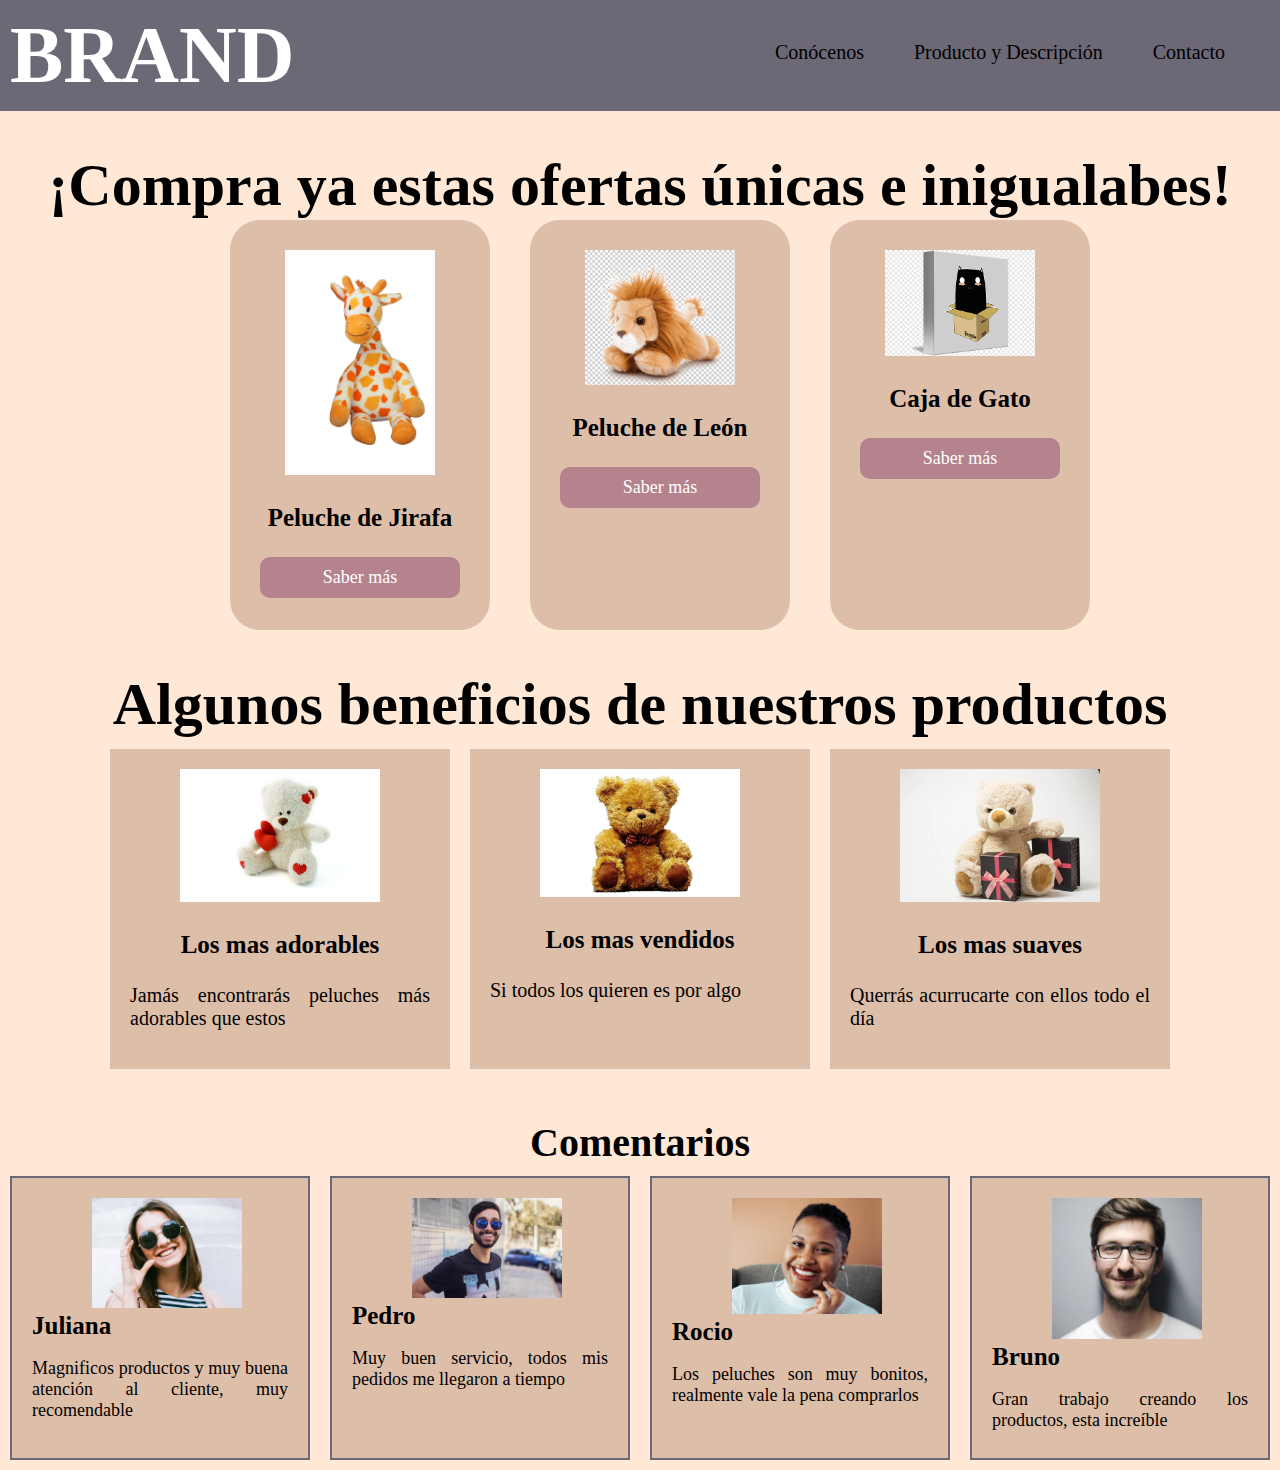
<file: index.html>
<!DOCTYPE html>
<html lang="es">
<head>
    <meta charset="UTF-8">
    <meta http-equiv="X-UA-Compatible" content="IE=edge">
    <meta name="viewport" content="width=device-width, initial-scale=1.0">
    <title>EMPRESA BRAND</title>
    <link rel="stylesheet" href="css/main.css">
    <link rel="icon" href="./imagenes/favicon.png">
</head>
<body>
    <!-- cabecera -->
    <header class="header">
        <h1 class="titulo1">BRAND</h1>
        <!-- ------------menu de navegacion -->
        <nav class="header_menu">
            <ul class="header__menu">
                <li><a href="conocenos.html">Conócenos</a></li>
                <li><a href="productos.html">Producto y Descripción</a></li>
                <li><a href="contacto.html">Contacto</a></li>
            </ul>
        </nav>
        <!-- -------------menu de navegacion -->
    </header>
    <!-- fin cabecera -->

    <!-- ---------producto principal -->
    <section>
        <h1 class="titulo2">¡Compra ya estas ofertas únicas e inigualabes!</h1>
        <div class="contenedor">
            <div class="tarjeta">
                <img src="./imagenes/jirafa.jpg" alt="peluche jirafa">
                <h3>Peluche de Jirafa</h3>
                <a href="#" class="boton">Saber más</a>
            </div>
            <div class="tarjeta">
                <img src="./imagenes/leon.png" alt="peluche leon">
                <h3>Peluche de León</h3>
                <a href="#" class="boton">Saber más</a>
            </div>
            <div class="tarjeta">
                <img src="./imagenes/cajagato.png" alt="caja diseño gato">
                <h3>Caja de Gato</h3>
                <a href="#" class="boton">Saber más</a>
            </div>
        </div>
    </section>
    <!-- ---------fin producto principal -->

    <!-- ------------- beneficios peluches -->
    <section>
        <h2 class="titulo2">Algunos beneficios de nuestros productos</h2>
        <div class="contenedor">
            <div class="beneficios">
                <img src="./imagenes/adorable.jpg" alt="peluche adorable">
                <h3>Los mas adorables</h3>
                <p>Jamás encontrarás peluches más adorables que estos</p>
            </div>
            <div class="beneficios">
                <img src="./imagenes/masvendido.jpg" alt="peluche mas vendido">
                <h3>Los mas vendidos</h3>
                <p>Si todos los quieren es por algo</p>
            </div>
            <div class="beneficios">
                <img src="./imagenes/suave.jpg" alt="peluches mas suaves">
                <h3>Los mas suaves</h3>
                <p>Querrás acurrucarte con ellos todo el día</p>
            </div>
        </div>
    </section>
    <!-- ------------fin beneficios peluches -->
    <section>
        <h3 class="titulo3">Comentarios</h3>
        <div class="contenedor">
            <div class="persona">
                <img src="./imagenes/cliente1.jpg" alt="">
                <h3>Juliana</h3>
                <p>Magnificos productos y muy buena atención al cliente, muy recomendable</p>
            </div>
            <div class="persona">
                <img src="./imagenes/cliente2.jpg" alt="">
                <h3>Pedro</h3>
                <p>Muy buen servicio, todos mis pedidos me llegaron a tiempo</p>
            </div>
            <div class="persona">
                <img src="./imagenes/cliente3.jpg" alt="">
                <h3>Rocio</h3>
                <p>Los peluches son muy bonitos, realmente vale la pena comprarlos</p>
            </div>
            <div class="persona">
                <img src="./imagenes/cliente4.jpg" alt="">
                <h3>Bruno</h3>
                <p>Gran trabajo creando los productos, esta increíble</p>
            </div>
        </div>
    </section>
    <!-- ------comentarios clientes -->
    <!-- -----fin comentarios clientes -->
</body>
</html>
</file>
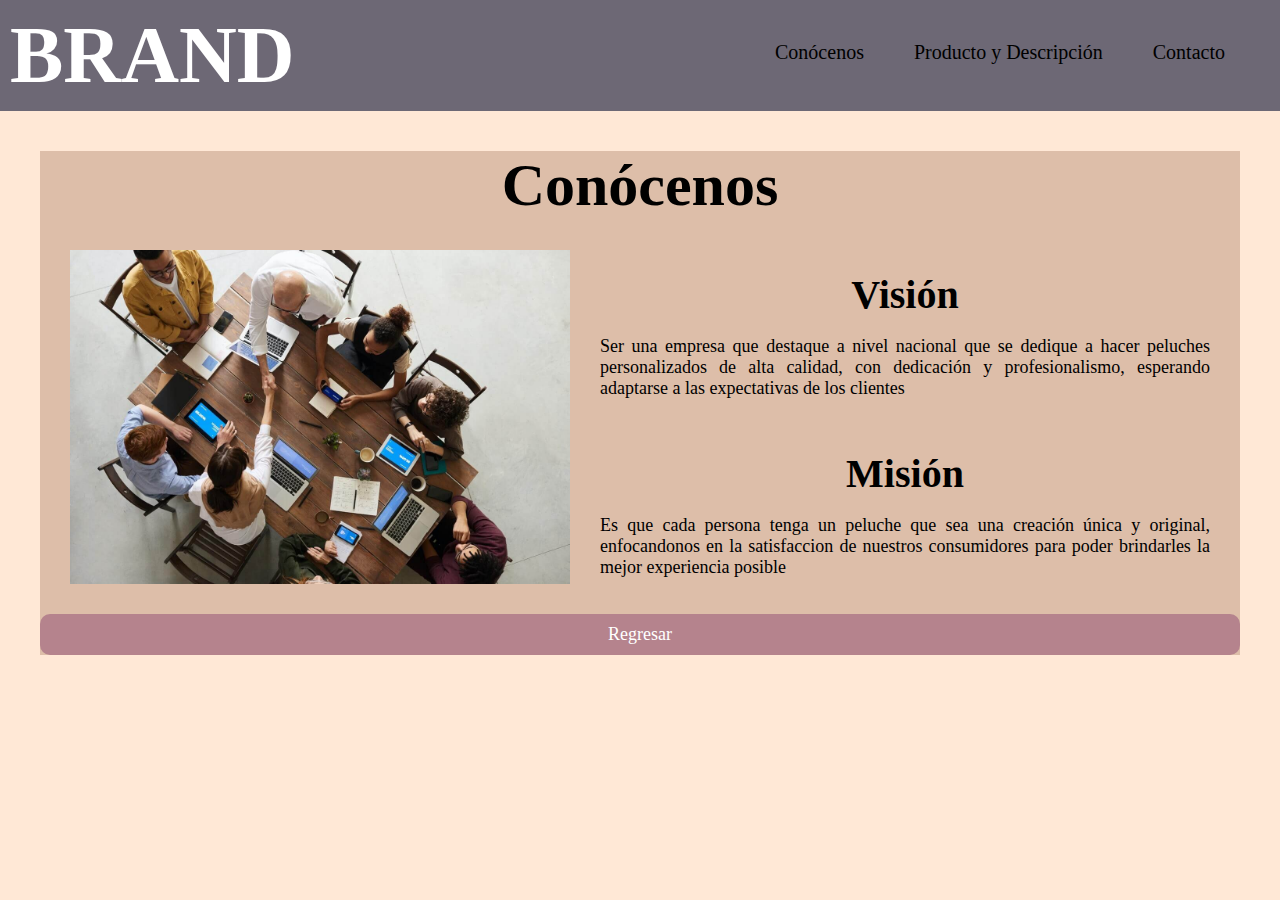
<file: conocenos.html>
<!DOCTYPE html>
<html lang="es">
<head>
    <meta charset="UTF-8">
    <meta http-equiv="X-UA-Compatible" content="IE=edge">
    <meta name="viewport" content="width=device-width, initial-scale=1.0">
    <title>EMPRESA BRAND</title>
    <link rel="stylesheet" href="css/main.css">
    <link rel="icon" href="./imagenes/favicon.png">
</head>
<body>
    <!-- cabecera -->
    <header class="header">
        <h1 class="titulo1">BRAND</h1>
        <!-- ------------menu de navegacion -->
        <nav class="header_menu">
            <ul class="header__menu">
                <li><a href="conocenos.html">Conócenos</a></li>
                <li><a href="productos.html">Producto y Descripción</a></li>
                <li><a href="contacto.html">Contacto</a></li>
            </ul>
        </nav>
        <!-- -------------menu de navegacion -->
    </header>
    <!-- fin cabecera -->

    <!-- conocenos -->
    <main class="principal_conocenos">
        <h1 class="titulo2">Conócenos</h1>
        <div class="contenedor">
            <img class="conocenos" src="./imagenes/conocenos.jpg" alt="">
            <div class="mision_vision">
                <h2 class="titulo3">Visión</h2>
                <p>Ser una empresa que destaque a nivel nacional que se dedique a hacer peluches personalizados 
                    de alta calidad, con dedicación y profesionalismo, esperando adaptarse a las expectativas 
                    de los clientes</p>
                <h2 class="titulo3">Misión</h2>
                <p>Es que cada persona tenga un peluche que sea una creación única y original, enfocandonos
                    en la satisfaccion de nuestros consumidores para poder brindarles la mejor experiencia
                    posible</p>
            </div>
        </div>
        <a class="boton" href="index.html">Regresar</a>
    </main>
    <!-- fin de conocenos -->
</file>
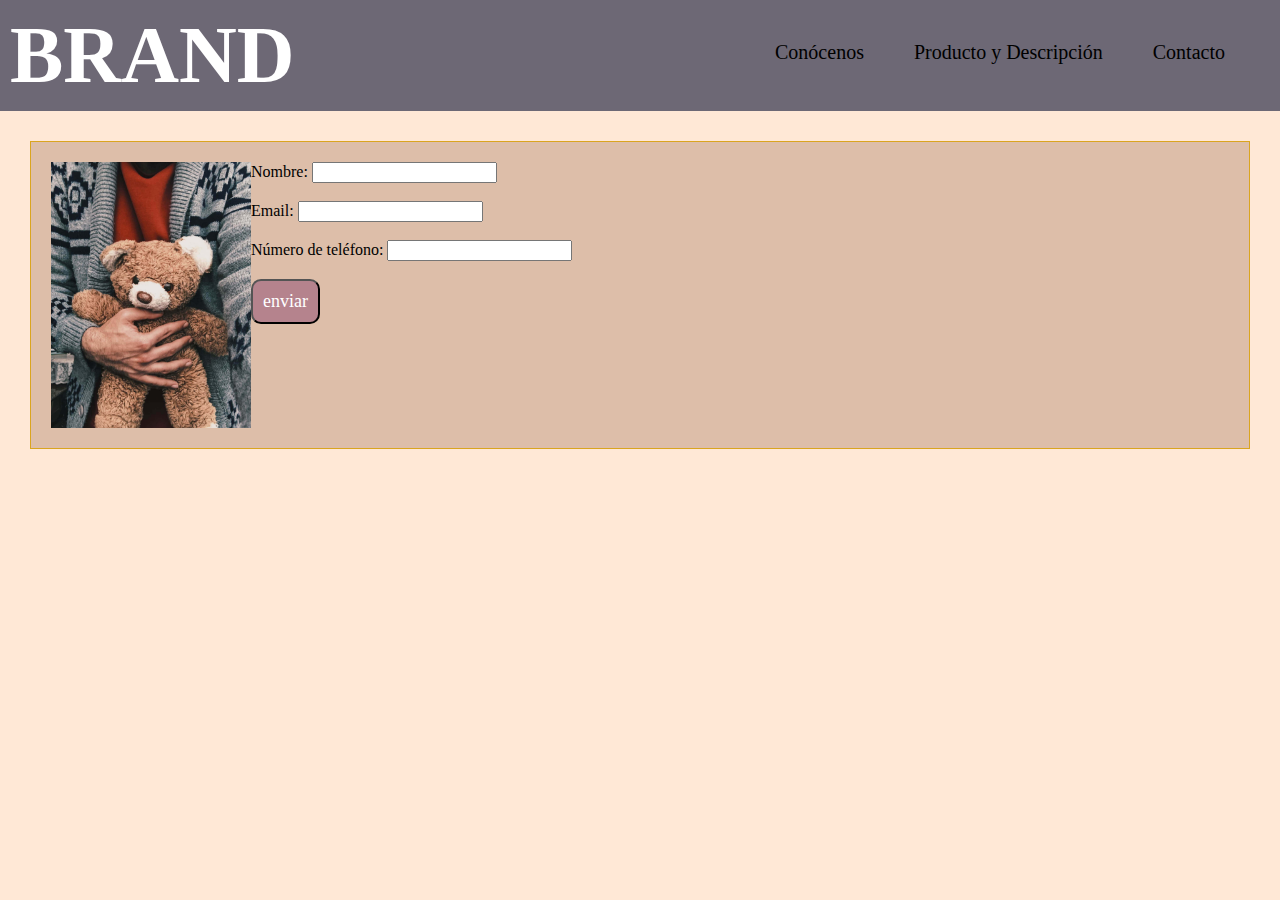
<file: contacto.html>
<!DOCTYPE html>
<html lang="es">
<head>
    <meta charset="UTF-8">
    <meta http-equiv="X-UA-Compatible" content="IE=edge">
    <meta name="viewport" content="width=device-width, initial-scale=1.0">
    <title>EMPRESA BRAND</title>
    <link rel="stylesheet" href="css/main.css">
    <link rel="icon" href="./imagenes/favicon.png">
</head>
<body>
    <!-- cabecera -->
    <header class="header">
        <h1 class="titulo1">BRAND</h1>
        <!-- ------------menu de navegacion -->
        <nav class="header_menu">
            <ul class="header__menu">
                <li><a href="conocenos.html">Conócenos</a></li>
                <li><a href="productos.html">Producto y Descripción</a></li>
                <li><a href="contacto.html">Contacto</a></li>
            </ul>
        </nav>
        <!-- -------------menu de navegacion -->
    </header>
    <!-- fin cabecera -->

    <!-- formulario -->
    <main class="formulario">
        <img src="./imagenes/foto1.jpg" alt="foto1">
        <form>
            <label">Nombre: <input type="text" name="nombre" id="nombre"></label>
            <br>
            <br>
            <label>Email: <input type="email" name="correo" id="correo"></label>
            <br>
            <br>
            <label>Número de teléfono: <input type="number" name="número" id="número"></label>
            <br>
            <br>
            <input type="submit" value="enviar" class="boton">
        </form>
    </main>
    <!-- fin formulario -->
</file>
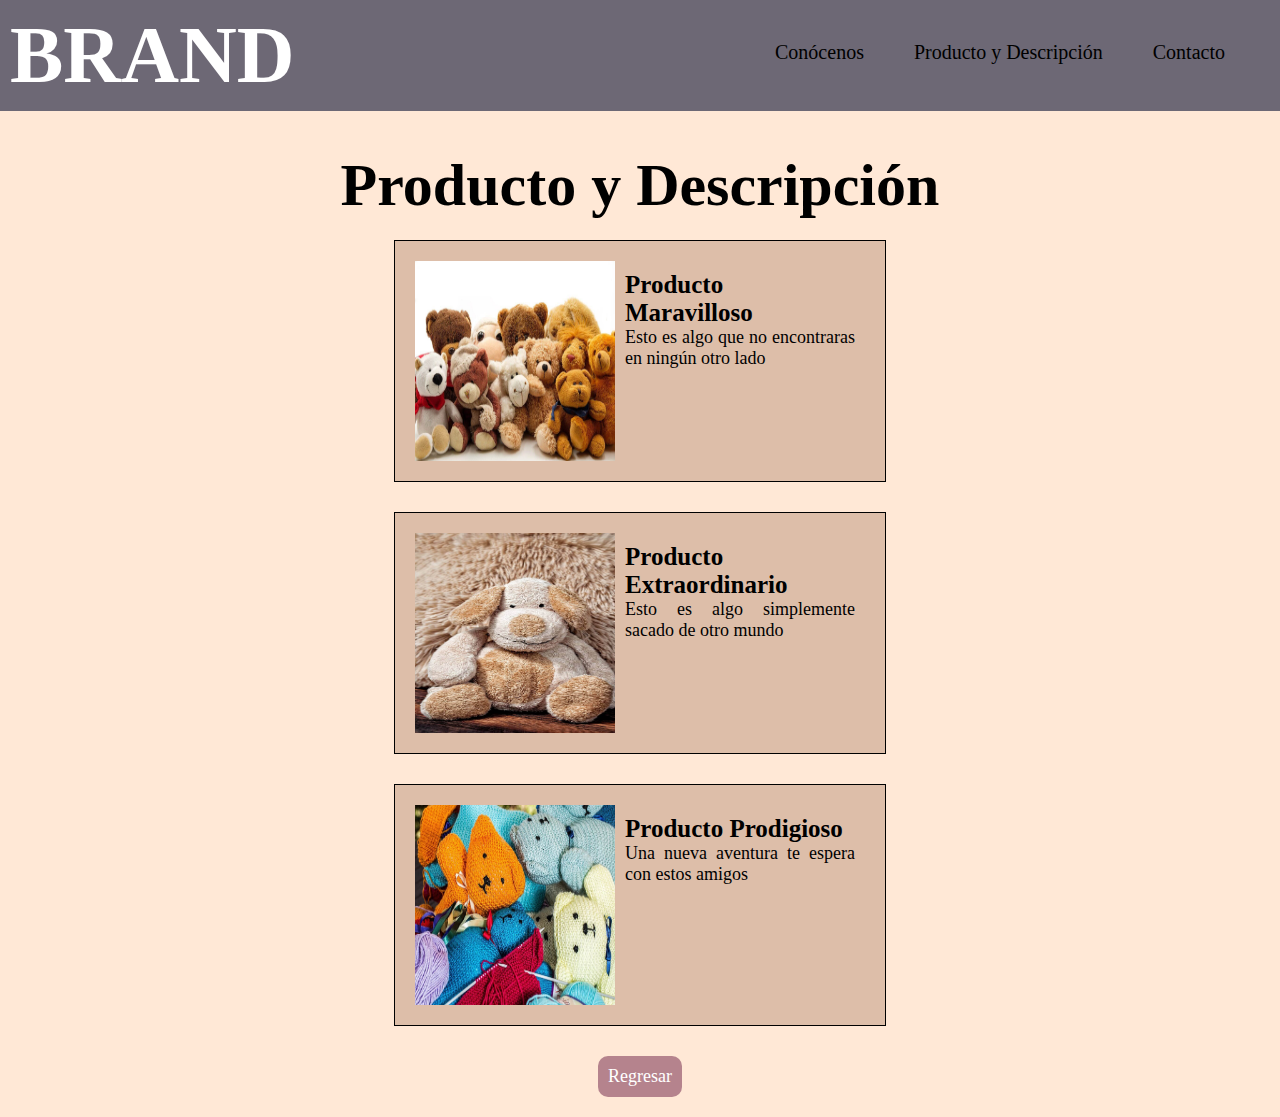
<file: productos.html>
<!DOCTYPE html>
<html lang="es">
<head>
    <meta charset="UTF-8">
    <meta http-equiv="X-UA-Compatible" content="IE=edge">
    <meta name="viewport" content="width=device-width, initial-scale=1.0">
    <title>Productos y Descripción</title>
    <link rel="stylesheet" href="css/main.css">
    <link rel="icon" href="./imagenes/favicon.png">
</head>
<body>
    <!-- cabecera -->
    <header class="header">
        <h1 class="titulo1">BRAND</h1>
        <!-- ------------menu de navegacion -->
        <nav class="header_menu">
            <ul class="header__menu">
                <li><a href="conocenos.html">Conócenos</a></li>
                <li><a href="productos.html">Producto y Descripción</a></li>
                <li><a href="contacto.html">Contacto</a></li>
            </ul>
        </nav>
        <!-- -------------menu de navegacion -->
    </header>
    <!-- fin cabecera -->

    <!-- producto y descripcion -->
    <main>
        <h1 class="titulo2">Producto y Descripción</h1>
        <div class="orden">
            <div class="producto">
                <img src="./imagenes/producto1.jpg" alt="">
                <div class="descripcion">
                    <h2>Producto Maravilloso</h2>
                    <p>Esto es algo que no encontraras en ningún otro lado</p>
                </div>
            </div>
            <div class="producto">
                <img src="./imagenes/producto2.jpg" alt="">
                <div class="descripcion">
                    <h2>Producto Extraordinario</h2>
                    <p>Esto es algo simplemente sacado de otro mundo</p>
                </div>
            </div>
            <div class="producto">
                <img src="./imagenes/producto3.jpg" alt="">
                <div class="descripcion">
                    <h2>Producto Prodigioso</h2>
                    <p>Una nueva aventura te espera con estos amigos</p>
                </div>
            </div>
            <a class="boton" href="index.html">Regresar</a>
        </div>
    </main>
    <!-- fin producto y descripcion -->
</body>
</html>
</file>
<file: css/main.css>
body {
    margin: 0px;
    padding: 0px;
    background-color: #ffe8d6;
}

/************* variables */
:root {
    --negro: #000000;
    --morado: #6d6875;
    --rosado: #b5838d;
    --rosa: #ddbea9;
}

/* ************ header */
.header {
    width: 100%;
    height: 100%;
    background-color: var(--morado);
    display: flex;
    justify-content: space-between;
}

.titulo1 {
    font-size: 80px;
    margin: 10px;
    font-family: Strawberry Blossom;
    color: white;
}

/* ******* menu navegacion */
.header__menu {
    list-style: none;
    display: flex;
}

.header_menu {
    margin-right: 30px;
}

.header_menu li {
    margin: 25px;
}

.header__menu a {
    color: var(--negro);
    text-decoration: none;
    font-size: 20px;
    font-family: Ink Free;
}

.header__menu a:hover {
    background-color: white;
    color: grey;
    border-radius: 20px;
    padding: 10px;
    transition: 500ms;
}
/* *******fin menu navegación */
/* ****************fin header */

/* ******* producto principal */
.titulo2 {
    text-align: center;
    margin-top: 40px;
    font-size: 60px;
    font-family: Background Echo Demo;
    margin-bottom: 0px;
}

/* ****tarjetas */
.contenedor {
    display: flex;
    justify-content: center;
}

.tarjeta {
    width: 200px;
    height: 350px;
    border-radius: 30px;
    padding: 30px;
    margin-left: 40px;
    background-color: #ddbea9;
}

.tarjeta:hover {
    border: 4px solid goldenrod;
    background-color: rgb(153, 152, 152);
    border-radius: 20px;
    margin: 10px;
    transition: 500ms;
}

.tarjeta img {
    width: 150px;
    padding-left: 25px;
}

.tarjeta h3 {
    font-size: 25px;
    font-family: Brokenbrush;
    text-align: center;
}

.boton {
    text-decoration: none;
    color: white;
    font-size: 18px;
    font-family: Ink Free;
    background-color: var(--rosado);
    padding: 10px;
    border-radius: 10px;
    display: flex;
    align-items: center;
    flex-direction: column;
}

.boton:hover {
    background-color: black;
    transition: 400ms;
}
/* *****fin tarjetas */
/* *******fin producto principal */

/* ******* seccion beneficios */

.beneficios {
    width: 300px;
    height: 280px;
    margin: 10px;
    padding: 20px;
    background-color: var(--rosa);
}

.beneficios h3 {
    font-size: 25px;
    font-family: Brokenbrush;
    text-align: center;
}

.beneficios p {
    text-align: justify;
    font-size: 20px;
    font-family: Ink Free;
}

.beneficios img {
    width: 200px;
    margin-left: 50px;
}
/* **fin seccion beneficios */

/****** comentarios clientes */
.titulo3 {
    font-size: 40px;
    font-family: Background Echo Demo;
    text-align: center;
    margin-bottom: 0px;
}

.persona {
    background-color: var(--rosa);
    width: 260px;
    height: 240px;
    margin: 10px;
    border: 2px solid var(--morado);
    padding: 20px;
}

.persona h3 {
    font-size: 25px;
    font-family: Brokenbrush;
    margin: 0px;
}

.persona p {
    font-size: 18px;
    font-family: Ink Free;
    text-align: justify;
}

.persona img {
    width: 150px;
    margin-left: 60px;
}
/* **fin comentarios clientes */

/* ***** conocenos */
.principal_conocenos {
    margin: 40px;
    background-color: var(--rosa);
}

.conocenos {
    width: 500px;
    padding: 30px;
}

.mision_vision {
    margin-right: 30px;
    display: flex;
    justify-content: center;
    flex-direction: column;
    align-items: center;
    text-align: justify;
}

.mision_vision p {
    font-size: 18px;
    font-family: Ink Free;
}
/* fin de conccenos */

/* producto y descripción */
.orden {
    margin: 20px;
    display: flex;
    justify-content: center;
    align-items: center;
    flex-direction: column;
}

.producto {
    background-color: var(--rosa);
    border: 1px solid black;
    width: 450px;
    height: 200px;
    padding: 20px;
    display: flex;
    margin-bottom: 30px;
}

.producto img {
    width: 200px;
}

.descripcion {
    padding: 10px;
}

.descripcion h2{
    margin: 0px;
    font-size: 25px;
    font-family: Brokenbrush;
}

.descripcion p {
    margin: 0px;
    font-size: 18px;
    font-family: Ink Free;
    text-align: justify;
}
/* fin producto y descripcion */

/* ****** formulario */
.formulario {
    margin: 30px;
    border: 1px solid goldenrod;
    padding: 20px;
    display: flex;
    background-color: var(--rosa);
}

.formulario img {
    width: 200px;
}
/******** fin formulario */
</file>
